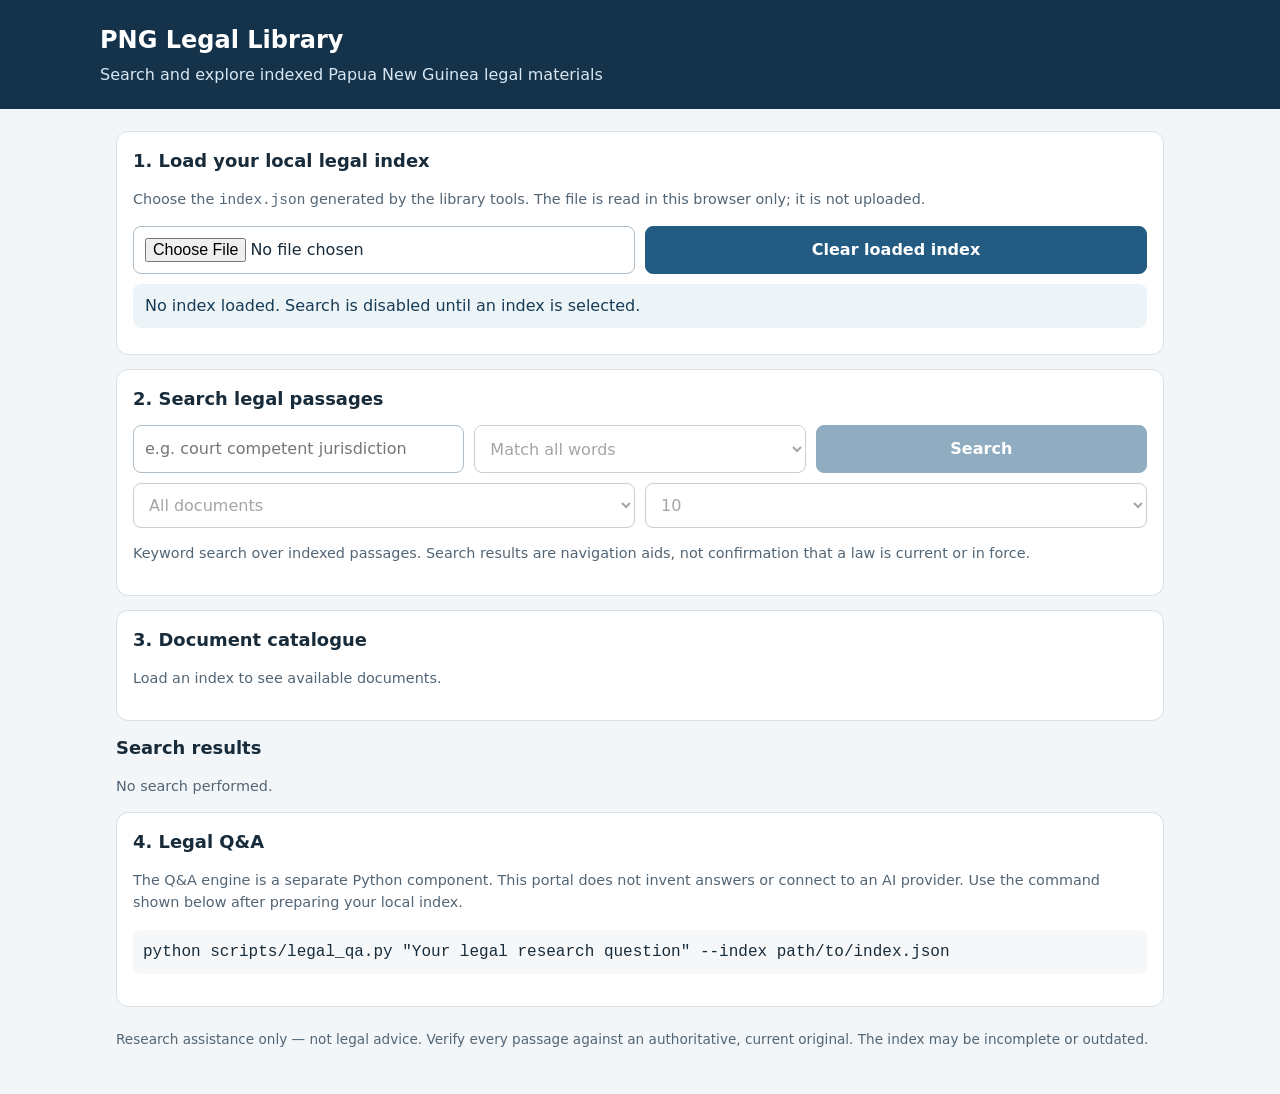
<file: web/index.html>
<!doctype html>
<html lang="en">
<head>
<meta charset="utf-8">
<meta name="viewport" content="width=device-width,initial-scale=1">
<meta name="description" content="Local, evidence-linked Papua New Guinea legal document research portal.">
<title>PNG Legal Library</title>
<style>
:root{color-scheme:light;--navy:#15324b;--blue:#245b82;--bg:#f3f6f8;--line:#d8e0e6;--muted:#526575;--white:#fff}
*{box-sizing:border-box}body{margin:0;background:var(--bg);color:#172b3a;font:16px/1.5 system-ui,-apple-system,Segoe UI,sans-serif}
header{background:var(--navy);color:white;padding:22px max(18px,calc((100vw - 1080px)/2))}header h1{margin:0;font-size:1.5rem}header p{margin:5px 0 0;color:#d8e7f1}
main{max-width:1080px;margin:22px auto;padding:0 16px}.panel,.result{background:white;border:1px solid var(--line);border-radius:12px;padding:16px;margin-bottom:14px}
h2{font-size:1.12rem;margin:0 0 12px}.row{display:flex;gap:10px;flex-wrap:wrap}.row>*{flex:1 1 190px}
input,select,button{font:inherit;border:1px solid #aebdc8;border-radius:8px;padding:11px;background:white;min-width:0}
button{background:var(--blue);color:white;border-color:var(--blue);font-weight:650;cursor:pointer}button:disabled{opacity:.5;cursor:not-allowed}
.small{font-size:.9rem;color:var(--muted)}.status{padding:10px 12px;background:#edf4f8;border-radius:8px;margin:10px 0;color:#183b55}
.result h3{margin:0 0 7px;font-size:1rem}.result p{margin:7px 0}.meta{font-size:.86rem;color:var(--muted);overflow-wrap:anywhere}.tag{display:inline-block;background:#edf3f7;padding:2px 8px;border-radius:20px;font-size:.8rem;margin:2px}
pre{white-space:pre-wrap;overflow-wrap:anywhere;background:#f5f7f8;padding:10px;border-radius:8px}
footer{max-width:1080px;margin:18px auto;padding:0 16px 28px;color:var(--muted);font-size:.85rem}
[hidden]{display:none!important}
</style>
</head>
<body>
<header><h1>PNG Legal Library</h1><p>Search and explore indexed Papua New Guinea legal materials</p></header>
<main>
<section class="panel">
<h2>1. Load your local legal index</h2>
<p class="small">Choose the <code>index.json</code> generated by the library tools. The file is read in this browser only; it is not uploaded.</p>
<div class="row"><input id="indexFile" type="file" accept=".json,application/json"><button id="clearBtn" type="button">Clear loaded index</button></div>
<div id="loadStatus" class="status" role="status">No index loaded. Search is disabled until an index is selected.</div>
</section>
<section class="panel">
<h2>2. Search legal passages</h2>
<div class="row"><input id="query" type="search" placeholder="e.g. court competent jurisdiction" disabled><select id="match" disabled><option value="all">Match all words</option><option value="any">Match any word</option></select><button id="searchBtn" disabled>Search</button></div>
<div class="row" style="margin-top:10px"><select id="docFilter" disabled><option value="">All documents</option></select><select id="limit" disabled><option>10</option><option>20</option><option>50</option></select></div>
<p class="small">Keyword search over indexed passages. Search results are navigation aids, not confirmation that a law is current or in force.</p>
</section>
<section class="panel">
<h2>3. Document catalogue</h2><p id="catalogue" class="small">Load an index to see available documents.</p>
<div id="documents"></div>
</section>
<section><h2>Search results</h2><div id="results" aria-live="polite"><p class="small">No search performed.</p></div></section>
<section class="panel">
<h2>4. Legal Q&A</h2>
<p class="small">The Q&A engine is a separate Python component. This portal does not invent answers or connect to an AI provider. Use the command shown below after preparing your local index.</p>
<pre>python scripts/legal_qa.py "Your legal research question" --index path/to/index.json</pre>
</section>
</main>
<footer>Research assistance only — not legal advice. Verify every passage against an authoritative, current original. The index may be incomplete or outdated.</footer>
<script>
"use strict";
const $=id=>document.getElementById(id);
let records=[];
const esc=value=>String(value??"").replace(/[&<>"']/g,c=>({"&":"&amp;","<":"&lt;",">":"&gt;",'"':"&quot;","'":"&#39;"}[c]));
const words=s=>(String(s||"").toLowerCase().match(/[\p{L}\p{N}]+/gu)||[]);
function recordText(r){return [r.document_title,r.document_id,r.title,r.number,r.text,r.source_reference].join(" ");}
function getLocation(r){return r.location||{};}
function sourceRef(r){const l=getLocation(r);return l.source_reference||r.source_reference||"Location not recorded";}
function safeHttpUrl(value){try{const url=new URL(String(value),window.location.href);return url.protocol==="https:"?url.href:"";}catch{return "";}}
function loadRecords(data){
 let list=Array.isArray(data)?data:(data&&Array.isArray(data.records)?data.records:null);
 if(!list)throw new Error("Unsupported index format: expected an array or an object with a records array.");
 records=list.filter(x=>x&&typeof x==="object"&&typeof x.text==="string");
 if(!records.length)throw new Error("The index contains no usable passage records.");
 const docs=new Map();
 for(const r of records){const id=r.document_id||"unknown";if(!docs.has(id))docs.set(id,r.document_title||id);}
 $("docFilter").innerHTML='<option value="">All documents</option>'+[...docs].sort((a,b)=>a[1].localeCompare(b[1])).map(([id,title])=>'<option value="'+esc(id)+'">'+esc(title)+'</option>').join("");
 $("catalogue").textContent=records.length+" indexed passages across "+docs.size+" document(s).";
 $("documents").innerHTML=[...docs].sort((a,b)=>a[1].localeCompare(b[1])).map(([id,title])=>'<div class="meta">• '+esc(title)+' <span class="tag">'+esc(id)+'</span></div>').join("");
 ["query","match","searchBtn","docFilter","limit"].forEach(id=>$(id).disabled=false);
 $("loadStatus").textContent="Loaded "+records.length+" passages from "+docs.size+" documents. Your file remains in this browser.";
 $("results").innerHTML="<p class='small'>Index ready. Enter search terms above.</p>";
}
function search(){
 const q=words($("query").value);if(!q.length){$("results").textContent="Enter one or more search terms.";return;}
 const selected=$("docFilter").value,mode=$("match").value,limit=Number($("limit").value);
 const found=records.map(r=>{const text=recordText(r),w=new Set(words(text));const hits=q.filter(x=>w.has(x));return {r,hits,score:hits.length};})
 .filter(x=>(!selected||(x.r.document_id||"unknown")===selected)&&(mode==="all"?x.score===q.length:x.score>0))
 .sort((a,b)=>b.score-a.score).slice(0,limit);
 if(!found.length){$("results").innerHTML="<p>No matching indexed passages. This does not prove that no relevant PNG law exists.</p>";return;}
 $("results").innerHTML=found.map(({r,score})=>{
 const title=(r.document_title||r.document_id||"Untitled document")+(r.number?" — Section "+r.number:r.title?" — "+r.title:"");
 const checksum=r.source_checksum_sha256||"Not recorded";
 return '<article class="result"><h3>'+esc(title)+'</h3><p>'+esc(r.text)+'</p><p class="meta">Source location: '+esc(sourceRef(r))+' · Version: '+esc(r.version_id||"unknown")+' · Match score: '+score+'</p><p class="meta">Document ID: '+esc(r.document_id||"unknown")+' · Checksum: '+esc(checksum)+'</p>'+(safeHttpUrl(r.source_url)?'<p><a href="'+esc(safeHttpUrl(r.source_url))+'" target="_blank" rel="noopener noreferrer">Open recorded source URL</a></p>':"")+'</article>';
 }).join("");
}
$("indexFile").addEventListener("change",async e=>{const file=e.target.files&&e.target.files[0];if(!file)return;try{const data=JSON.parse(await file.text());loadRecords(data);}catch(err){records=[];$("loadStatus").textContent="Could not load index: "+err.message;}});
$("searchBtn").addEventListener("click",search);
$("query").addEventListener("keydown",e=>{if(e.key==="Enter")search();});
$("clearBtn").addEventListener("click",()=>{records=[];$("indexFile").value="";["query","match","searchBtn","docFilter","limit"].forEach(id=>$(id).disabled=true);$("loadStatus").textContent="Index cleared."; $("catalogue").textContent="Load an index to see available documents.";$("documents").textContent="";$("results").textContent="No search performed.";});
</script>
</body></html>
</file>
